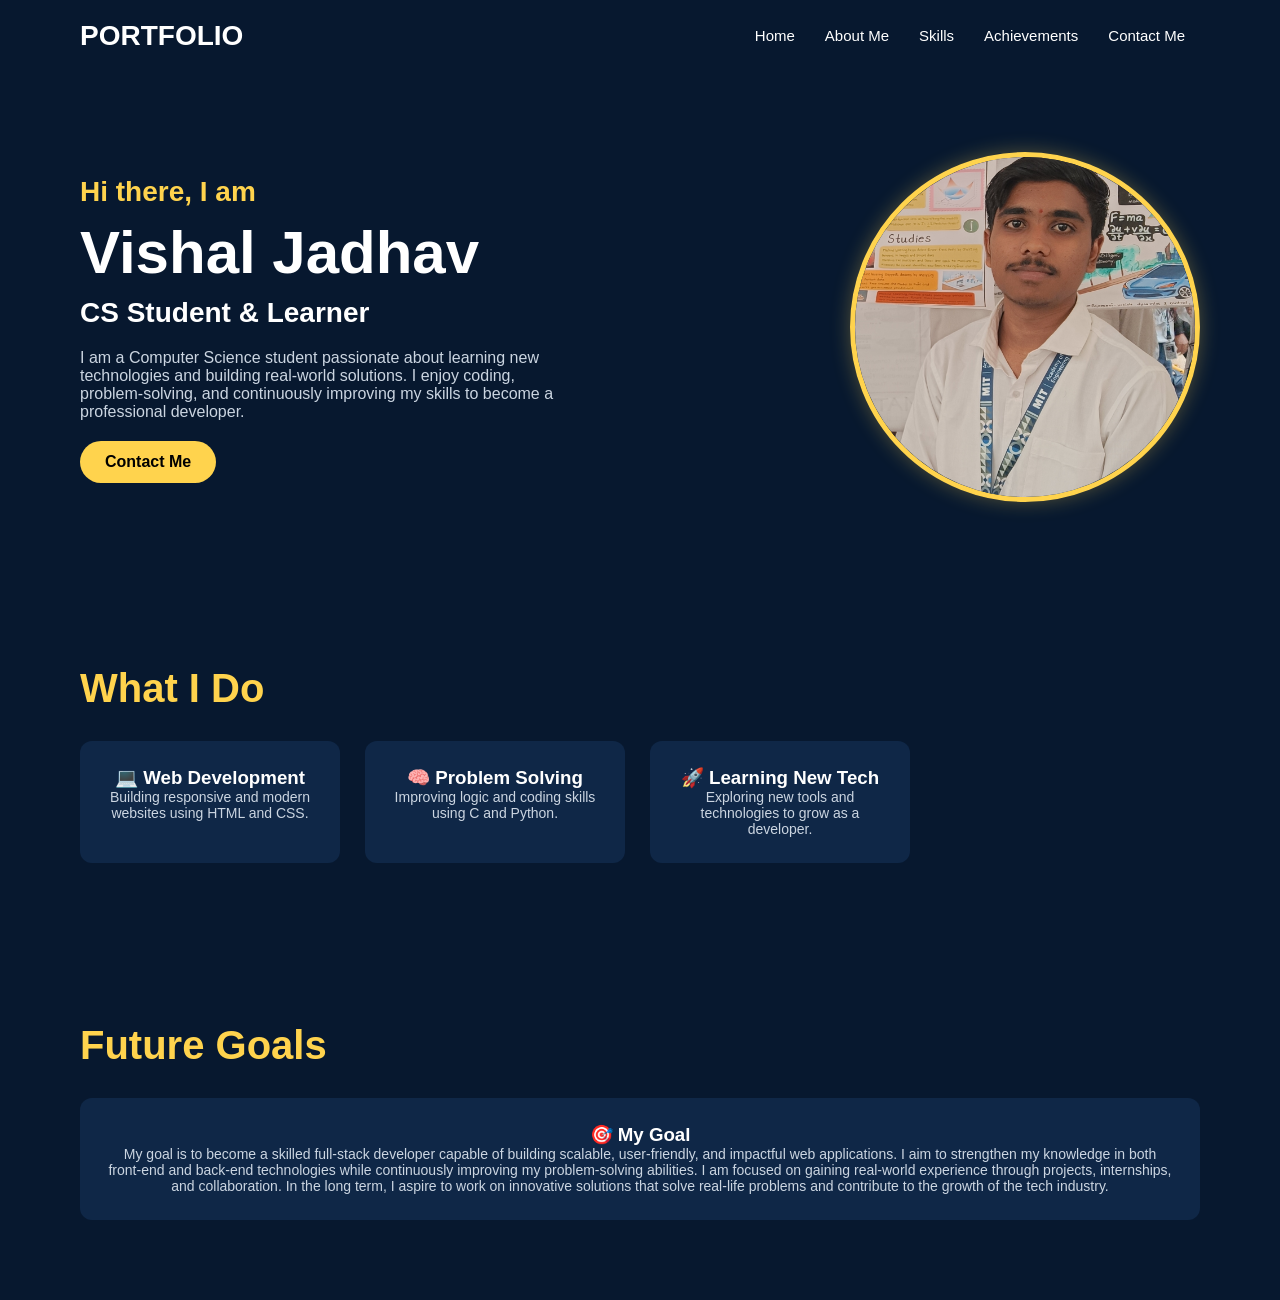
<file: index.html>
<!DOCTYPE html>
<html>
<head>
<title>Portfolio</title>
<link rel="stylesheet" href="style.css">
</head>

<body>

<!-- NAVBAR -->
<nav>
    <h1>PORTFOLIO</h1>

    <ul>
        <li><a href="index.html">Home</a></li>
        <li><a href="about.html">About Me</a></li>
        <li><a href="skills.html">Skills</a></li>
        <li><a href="achievements.html">Achievements</a></li>
        <li><a href="contact.html">Contact Me</a></li>
    </ul>
</nav>

<!-- HERO SECTION -->
<section class="hero">

    <!-- LEFT TEXT -->
    <div class="hero-text">
        <h2>Hi there, I am</h2>
        <h1>Vishal Jadhav</h1>
        <h3>CS Student & Learner</h3>

        <p>
            I am a Computer Science student passionate about learning new technologies 
            and building real-world solutions. I enjoy coding, problem-solving, 
            and continuously improving my skills to become a professional developer.
        </p>

        <div class="hero-btns">
            <a href="contact.html" class="btn">Contact Me</a>
        </div>
    </div>

    <!-- RIGHT IMAGE -->
    <div class="hero-img">
        <img src="profile.jpeg" alt="Vishal Jadhav">
    </div>

</section>

<!-- WHAT I DO -->
<section class="section">

<h1>What I Do</h1>

<div class="box-container">

<div class="box">
<h3>💻 Web Development</h3>
<p>Building responsive and modern websites using HTML and CSS.</p>
</div>

<div class="box">
<h3>🧠 Problem Solving</h3>
<p>Improving logic and coding skills using C and Python.</p>
</div>

<div class="box">
<h3>🚀 Learning New Tech</h3>
<p>Exploring new tools and technologies to grow as a developer.</p>
</div>

</div>

</section>

<!-- FUTURE GOALS -->
<section class="section">

<h1>Future Goals</h1>

<div class="box-container">

<div class="box full-box">
<h3>🎯 My Goal</h3>
<p>
My goal is to become a skilled full-stack developer capable of building scalable, user-friendly, 
and impactful web applications. I aim to strengthen my knowledge in both front-end and back-end 
technologies while continuously improving my problem-solving abilities.

I am focused on gaining real-world experience through projects, internships, and collaboration. 
In the long term, I aspire to work on innovative solutions that solve real-life problems and 
contribute to the growth of the tech industry.
</p>
</div>

</div>

</section>

</body>
</html>
</file>
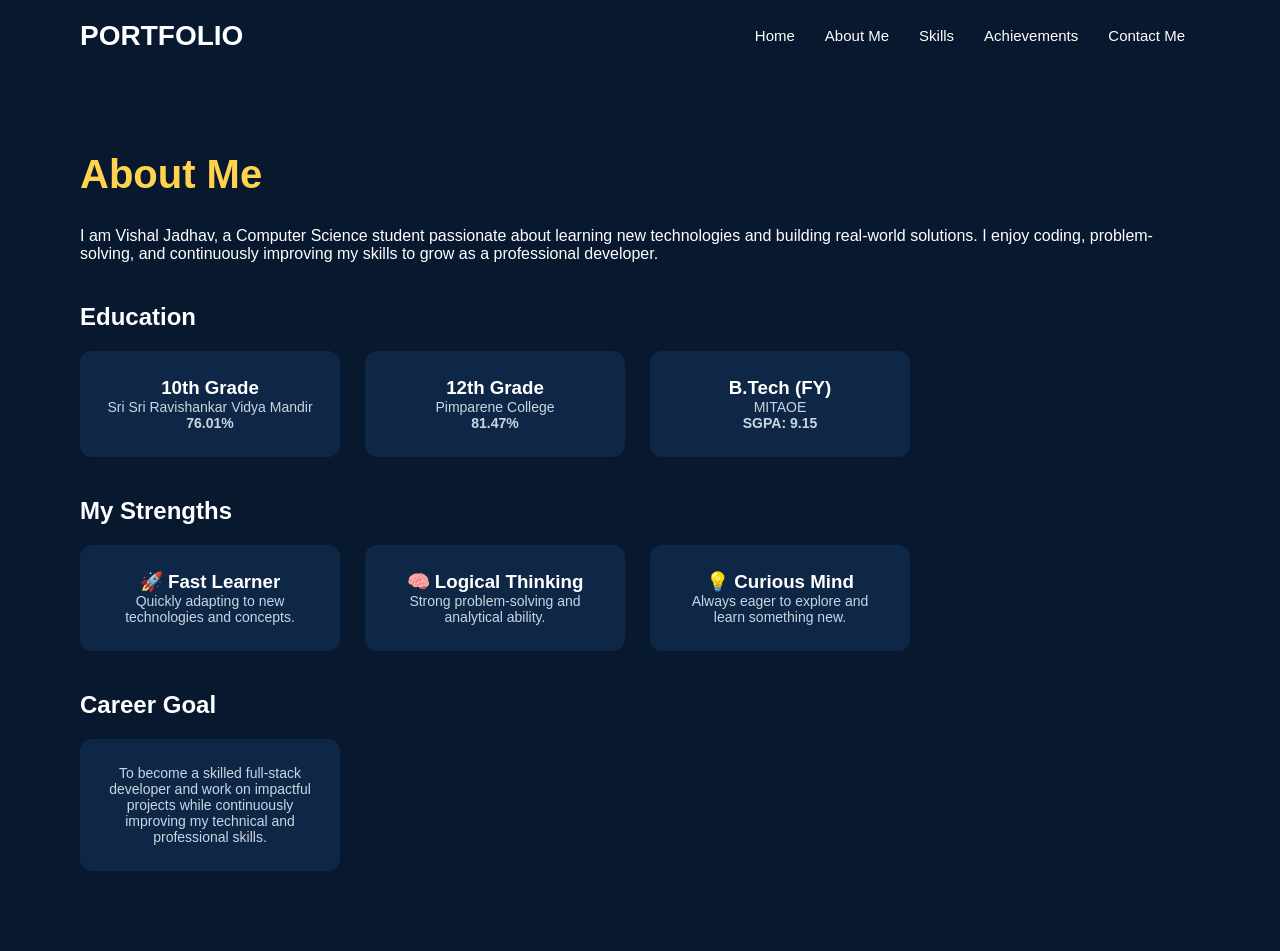
<file: about.html>
<!DOCTYPE html>
<html>
<head>
<title>About Me</title>
<link rel="stylesheet" href="style.css">
</head>

<body>

<nav>
    <h1>PORTFOLIO</h1>

    <ul>
        <li><a href="index.html">Home</a></li>
        <li><a href="about.html">About Me</a></li>
        <li><a href="skills.html">Skills</a></li>
        <li><a href="achievements.html">Achievements</a></li>
        <li><a href="contact.html">Contact Me</a></li>
    </ul>
</nav>

<section class="section">

<h1>About Me</h1>

<p class="subtitle">
I am Vishal Jadhav, a Computer Science student passionate about learning new technologies 
and building real-world solutions. I enjoy coding, problem-solving, and continuously improving 
my skills to grow as a professional developer.
</p>

<!-- EDUCATION -->
<h2>Education</h2>

<div class="box-container">

<div class="box">
    <h3>10th Grade</h3>
    <p>Sri Sri Ravishankar Vidya Mandir</p>
    <p><b>76.01%</b></p>
</div>

<div class="box">
    <h3>12th Grade</h3>
    <p>Pimparene College</p>
    <p><b>81.47%</b></p>
</div>

<div class="box">
    <h3>B.Tech (FY)</h3>
    <p>MITAOE</p>
    <p><b>SGPA: 9.15</b></p>
</div>

</div>

<!-- PERSONAL TRAITS -->
<h2>My Strengths</h2>

<div class="box-container">

<div class="box">
    <h3>🚀 Fast Learner</h3>
    <p>Quickly adapting to new technologies and concepts.</p>
</div>

<div class="box">
    <h3>🧠 Logical Thinking</h3>
    <p>Strong problem-solving and analytical ability.</p>
</div>

<div class="box">
    <h3>💡 Curious Mind</h3>
    <p>Always eager to explore and learn something new.</p>
</div>

</div>

<!-- GOAL -->
<h2>Career Goal</h2>

<div class="box-container">

<div class="box">
    <p>
    To become a skilled full-stack developer and work on impactful projects 
    while continuously improving my technical and professional skills.
    </p>
</div>

</div>

</section>

</body>
</html>
</file>
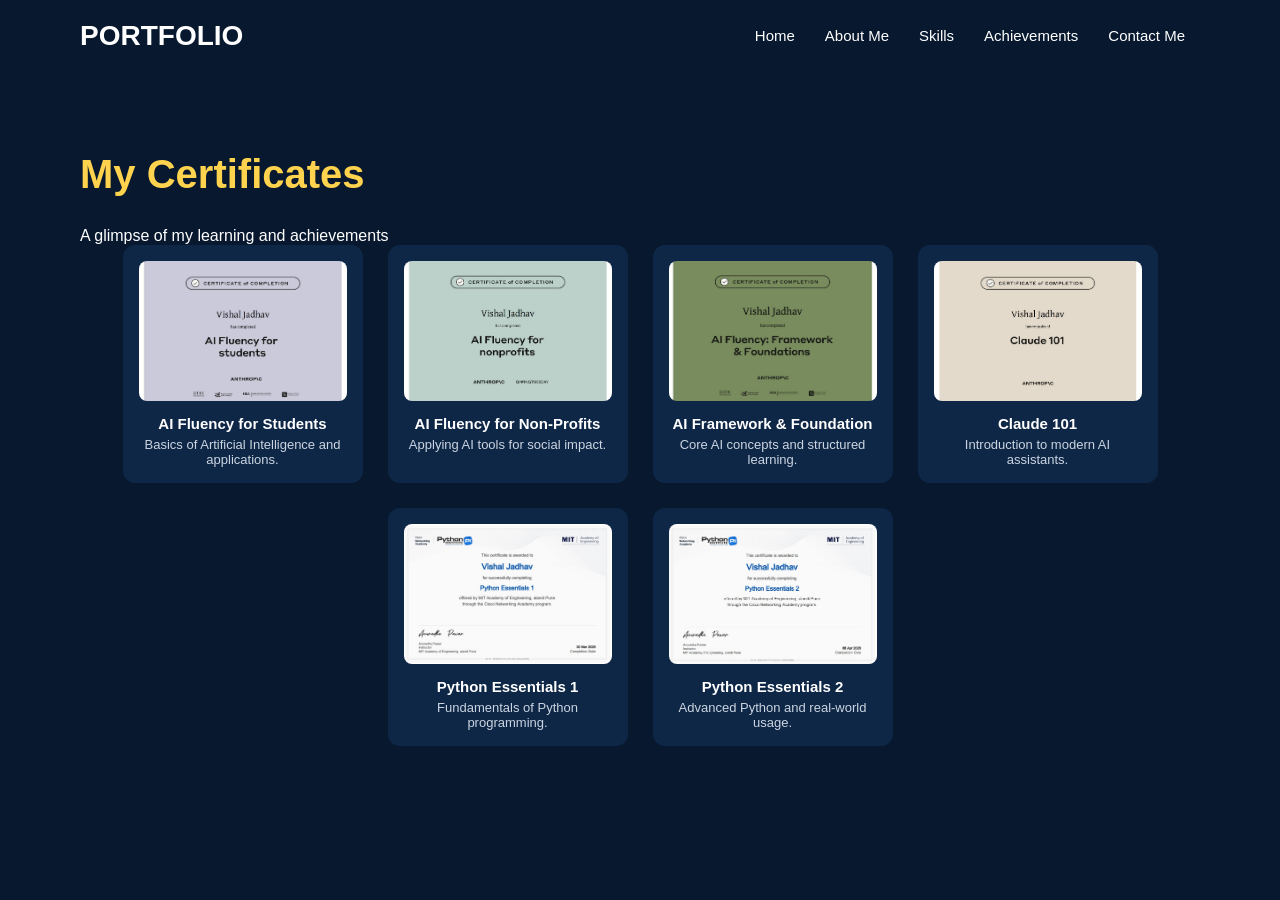
<file: achievements.html>
<!DOCTYPE html>
<html>
<head>
<title>Achievements</title>
<link rel="stylesheet" href="style.css">
</head>

<body>

<nav>
    <h1>PORTFOLIO</h1>

    <ul>
        <li><a href="index.html">Home</a></li>
        <li><a href="about.html">About Me</a></li>
        <li><a href="skills.html">Skills</a></li>
        <li><a href="achievements.html">Achievements</a></li>
        <li><a href="contact.html">Contact Me</a></li>
    </ul>
</nav>

<section class="section">

<h1>My Certificates</h1>
<p class="subtitle">A glimpse of my learning and achievements</p>

<div class="certificate-container">

<div class="certificate-card">
    <img src="certificate1.jpg">
    <h3>AI Fluency for Students</h3>
    <p>Basics of Artificial Intelligence and applications.</p>
</div>

<div class="certificate-card">
    <img src="certificate2.jpg">
    <h3>AI Fluency for Non-Profits</h3>
    <p>Applying AI tools for social impact.</p>
</div>

<div class="certificate-card">
    <img src="certificate3.jpg">
    <h3>AI Framework & Foundation</h3>
    <p>Core AI concepts and structured learning.</p>
</div>

<div class="certificate-card">
    <img src="certificate4.jpg">
    <h3>Claude 101</h3>
    <p>Introduction to modern AI assistants.</p>
</div>

<div class="certificate-card">
    <img src="certificate5.jpg">
    <h3>Python Essentials 1</h3>
    <p>Fundamentals of Python programming.</p>
</div>

<div class="certificate-card">
    <img src="certificate6.jpg">
    <h3>Python Essentials 2</h3>
    <p>Advanced Python and real-world usage.</p>
</div>

</div>

</section>

</body>
</html>
</file>
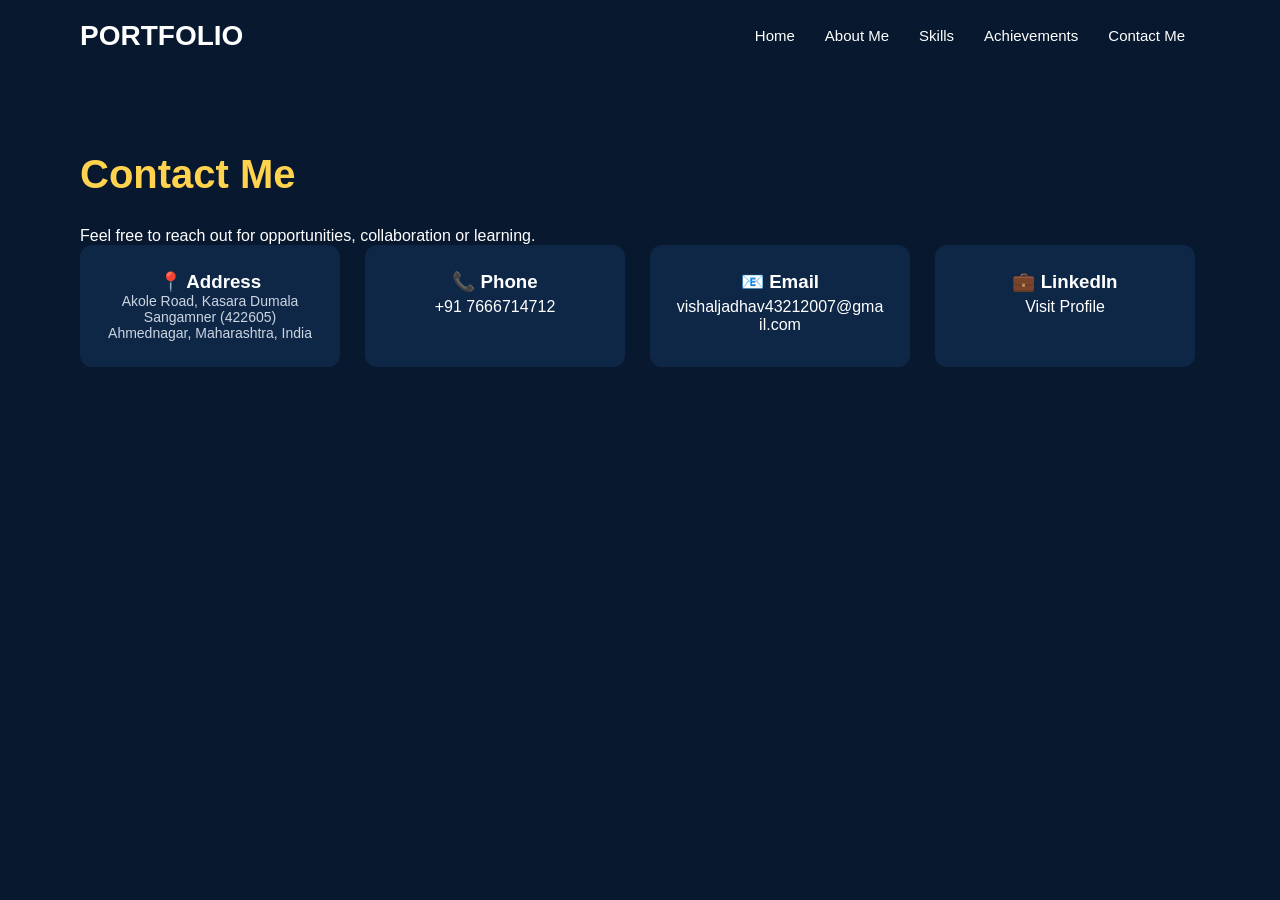
<file: contact.html>
<!DOCTYPE html>
<html>
<head>
<title>Contact</title>
<link rel="stylesheet" href="style.css">
</head>

<body>

<nav>
    <h1>PORTFOLIO</h1>

    <ul>
        <li><a href="index.html">Home</a></li>
        <li><a href="about.html">About Me</a></li>
        <li><a href="skills.html">Skills</a></li>
        <li><a href="achievements.html">Achievements</a></li>
        <li><a href="contact.html">Contact Me</a></li>
    </ul>
</nav>

<section class="section">

<h1>Contact Me</h1>

<p class="subtitle">
Feel free to reach out for opportunities, collaboration or learning.
</p>

<div class="box-container">

<div class="box">
    <h3>📍 Address</h3>
    <p>Akole Road, Kasara Dumala</p>
    <p>Sangamner (422605)</p>
    <p>Ahmednagar, Maharashtra, India</p>
</div>

<div class="box">
    <h3>📞 Phone</h3>
    <a href="tel:+917666714712">+91 7666714712</a>
</div>

<div class="box">
    <h3>📧 Email</h3>
    <a href="mailto:vishaljadhav43212007@gmail.com">
        vishaljadhav43212007@gmail.com
    </a>
</div>

<div class="box">
    <h3>💼 LinkedIn</h3>
    <a href="https://www.linkedin.com/in/vishal-jadhav-b267ab3a0" target="Linkedin">
        Visit Profile
    </a>
</div>

</div>

</section>

</body>
</html>
</file>
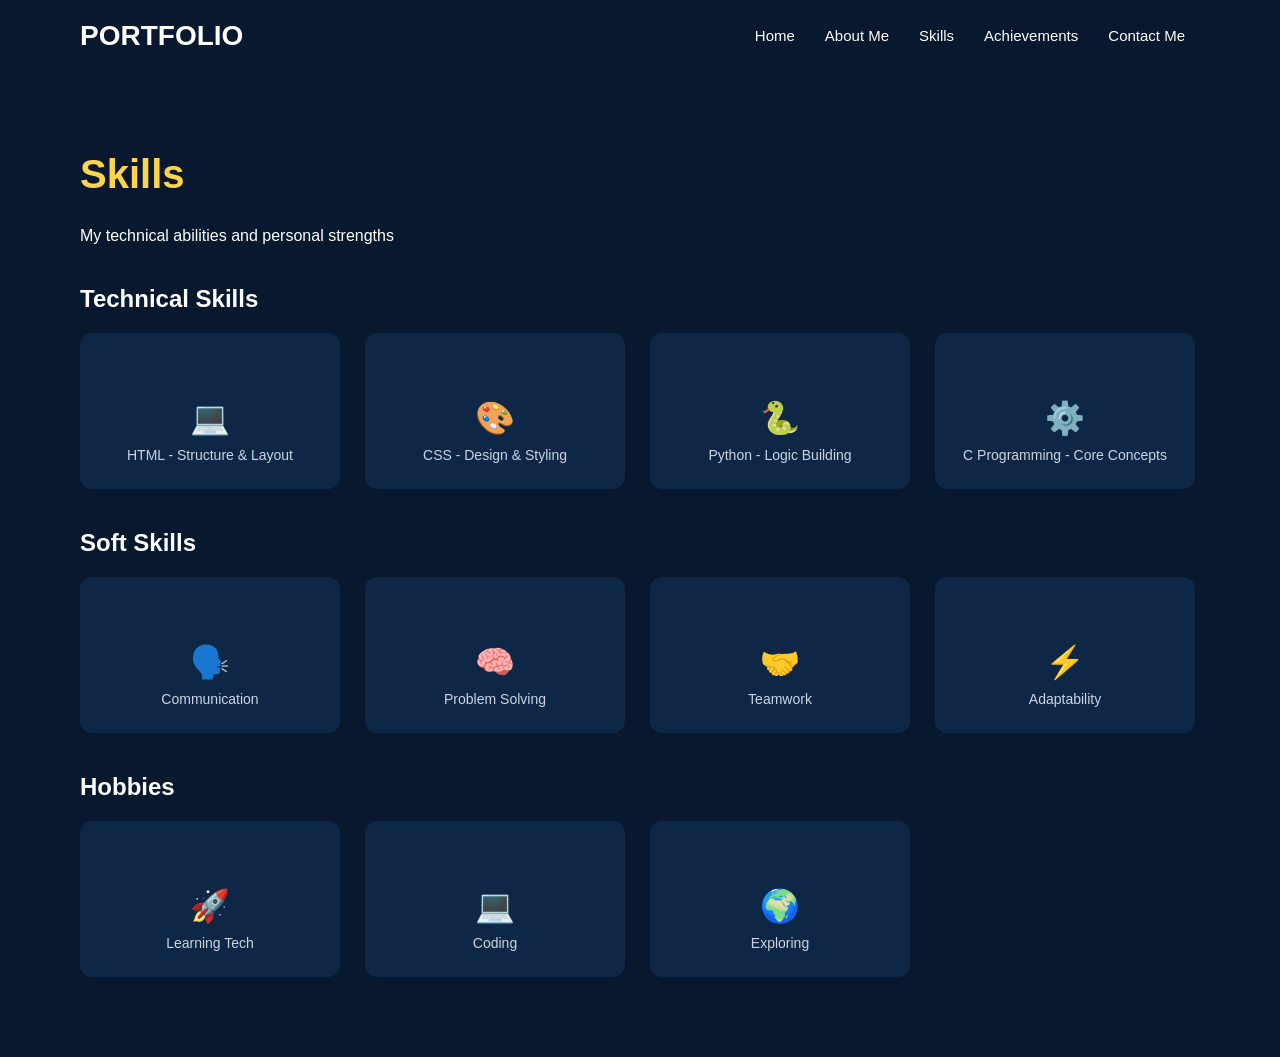
<file: skills.html>
<!DOCTYPE html>
<html>
<head>
<title>Skills</title>
<link rel="stylesheet" href="style.css">
</head>

<body>

<nav>
    <h1>PORTFOLIO</h1>

    <ul>
        <li><a href="index.html">Home</a></li>
        <li><a href="about.html">About Me</a></li>
        <li><a href="skills.html">Skills</a></li>
        <li><a href="achievements.html">Achievements</a></li>
        <li><a href="contact.html">Contact Me</a></li>
    </ul>
</nav>

<section class="section">

<h1>Skills</h1>
<p class="subtitle">My technical abilities and personal strengths</p>

<!-- TECHNICAL -->
<h2>Technical Skills</h2>

<div class="box-container">

<div class="box">
    <h2>💻</h2>
    <p>HTML - Structure & Layout</p>
</div>

<div class="box">
    <h2>🎨</h2>
    <p>CSS - Design & Styling</p>
</div>

<div class="box">
    <h2>🐍</h2>
    <p>Python - Logic Building</p>
</div>

<div class="box">
    <h2>⚙️</h2>
    <p>C Programming - Core Concepts</p>
</div>

</div>

<!-- SOFT SKILLS -->
<h2>Soft Skills</h2>

<div class="box-container">

<div class="box">
    <h2>🗣️</h2>
    <p>Communication</p>
</div>

<div class="box">
    <h2>🧠</h2>
    <p>Problem Solving</p>
</div>

<div class="box">
    <h2>🤝</h2>
    <p>Teamwork</p>
</div>

<div class="box">
    <h2>⚡</h2>
    <p>Adaptability</p>
</div>

</div>

<!-- HOBBIES -->
<h2>Hobbies</h2>

<div class="box-container">

<div class="box">
    <h2>🚀</h2>
    <p>Learning Tech</p>
</div>

<div class="box">
    <h2>💻</h2>
    <p>Coding</p>
</div>

<div class="box">
    <h2>🌍</h2>
    <p>Exploring</p>
</div>

</div>

</section>

</body>
</html>
</file>
<file: style.css>
*{
    margin:0;
    padding:0;
    box-sizing:border-box;
    font-family:'Segoe UI', sans-serif;
}

body{
    background:#07182f;
    color:#fff;
}

/* NAVBAR */
nav{
    display:flex;
    justify-content:space-between;
    align-items:center;
    padding:20px 80px;
}

nav h1{
    font-size:28px;
    font-weight:bold;
}

nav ul{
    display:flex;
    list-style:none;
}

nav ul li{
    margin:0 15px;
}

nav ul li a{
    text-decoration:none;
    color:#fff;
    font-size:15px;
    transition:0.3s;
}

nav ul li a:hover{
    color:#FFD34D;
}

/* SECTION */
.section{
    padding:80px;
}

/* HEADINGS */
.section h1{
    font-size:40px;
    color:#FFD34D;
    margin-bottom:30px;
}

.section h2{
    margin:40px 0 20px;
    font-size:24px;
}

/* BOX CONTAINER */
.box-container{
    display:flex;
    flex-wrap:wrap;
    gap:25px;
}

/* BOX */
.box{
    background:#0f2747;
    padding:25px;
    border-radius:12px;
    width:260px;              /* 🔥 slightly bigger */
    text-align:center;
    transition:all 0.3s ease;
    border:1px solid transparent;
    word-wrap:break-word;     /* 🔥 prevents text overflow */
}

/* ICON */
.box h2{
    font-size:32px;
    margin-bottom:10px;
}

/* TEXT */
.box p{
    font-size:14px;
    color:#cbd5e1;
}

/* 🔥 SIMPLE YELLOW EFFECT */
.box:hover{
    transform:translateY(-6px);
    border:1px solid #FFD34D;
    box-shadow:0 0 15px rgba(255,211,77,0.2);
}

/* 🔥 FULL WIDTH BOX (FOR FUTURE GOAL) */
.full-box{
    width:100%;
}

/* HERO */
.hero{
    display:flex;
    justify-content:space-between;
    align-items:center;
    padding:80px;
}

.hero-text h2{
    color:#FFD34D;
    font-size:28px;
}

.hero-text h1{
    font-size:60px;
    margin:10px 0;
}

.hero-text h3{
    font-size:28px;
    margin-bottom:20px;
}

.hero-text p{
    max-width:500px;
    color:#cbd5e1;
}

/* BUTTON */
.btn{
    background:#FFD34D;
    padding:12px 25px;
    border-radius:30px;
    text-decoration:none;
    color:black;
    font-weight:bold;
    display:inline-block;
    margin-top:20px;
}

/* IMAGE */
.hero-img img{
    width:350px;
    height:350px;
    object-fit:cover;
    border-radius:50%;
    border:5px solid #FFD34D;
    box-shadow:0 0 20px rgba(255,211,77,0.3);
}

/* CERTIFICATE */
.certificate-container{
    display:flex;
    flex-wrap:wrap;
    gap:25px;
    justify-content:center;
}

.certificate-card{
    width:240px;
    padding:15px;
    border-radius:12px;
    background:#0f2747;
    text-align:center;
    transition:0.3s;
    border:1px solid transparent;
}

.certificate-card img{
    width:100%;
    height:140px;
    object-fit:cover;
    border-radius:8px;
    margin-bottom:10px;
}

.certificate-card h3{
    font-size:15px;
    margin-bottom:5px;
}

.certificate-card p{
    font-size:13px;
    color:#cbd5e1;
}

.certificate-card:hover{
    border:1px solid #FFD34D;
    box-shadow:0 0 15px rgba(255,211,77,0.2);
    transform:translateY(-5px);
}

/* 🔥 CONTACT LINKS FIX */
.box a{
    color:#ffffff;
    text-decoration:none;
    display:block;
    margin-top:5px;
}

.box a:hover{
    color:#FFD34D;
}

/* RESPONSIVE */
@media(max-width:900px){

    .hero{
        flex-direction:column;
        text-align:center;
    }

    nav{
        flex-direction:column;
    }

    nav ul{
        margin-top:10px;
    }

    .section{
        padding:40px 20px;
    }

    .box{
        width:100%;
    }
}
</file>
